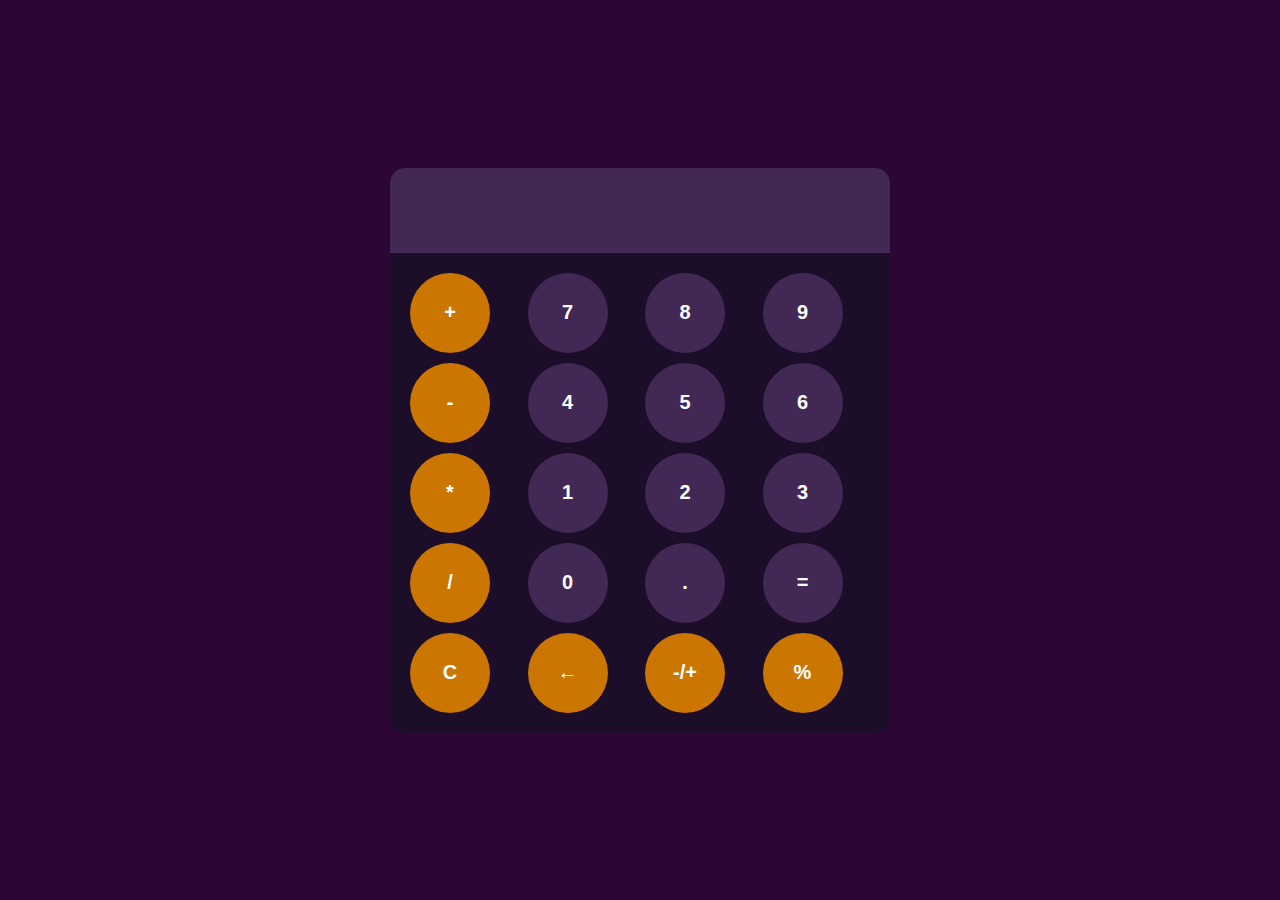
<file: index.html>
<!DOCTYPE html>
<html lang="en">
    <head>
        <meta charset="UTF-8">
        <meta name="viewport" content="width=device-width, initial-scale=1.0">
            <title>Document </title>
            <link rel="stylesheet" href="styles.css">
    </head>
    <body> 
        <div id="calculator">
            <input id="display" readonly>
            <div id="keys">
                <button onclick="appendToDisplay('+')" class="operator-btn">+</button>
                <button onclick="appendToDisplay('7')">7</button>
                <button onclick="appendToDisplay('8')">8</button>   
                <button onclick="appendToDisplay('9')">9</button>
                <button onclick="appendToDisplay('-')"class="operator-btn">-</button>
                <button onclick="appendToDisplay('4')">4</button>
                <button onclick="appendToDisplay('5')">5</button>
                <button onclick="appendToDisplay('6')">6</button>
                <button onclick="appendToDisplay('*')"class="operator-btn">*</button>
                <button onclick="appendToDisplay('1')">1</button>
                <button onclick="appendToDisplay('2')">2</button>
                <button onclick="appendToDisplay('3')">3</button>
                <button onclick="appendToDisplay('/')"class="operator-btn">/</button>
                <button onclick="appendToDisplay('0')">0</button>
                <button onclick="appendToDisplay('.')">.</button>
                <button onclick="calculateResult()">=</button>
                <button onclick="clearDisplay()"class="operator-btn">C</button>
                <button onclick="backspace()"class="operator-btn">←</button>
                <button onclick="toggleValue()"class="operator-btn">-/+</button>
                <button onclick="appendToDisplay('%')"class="operator-btn">%</button>
                
            </div>
            
        <script src="index.js"></script>
    </body>
</html>
</file>
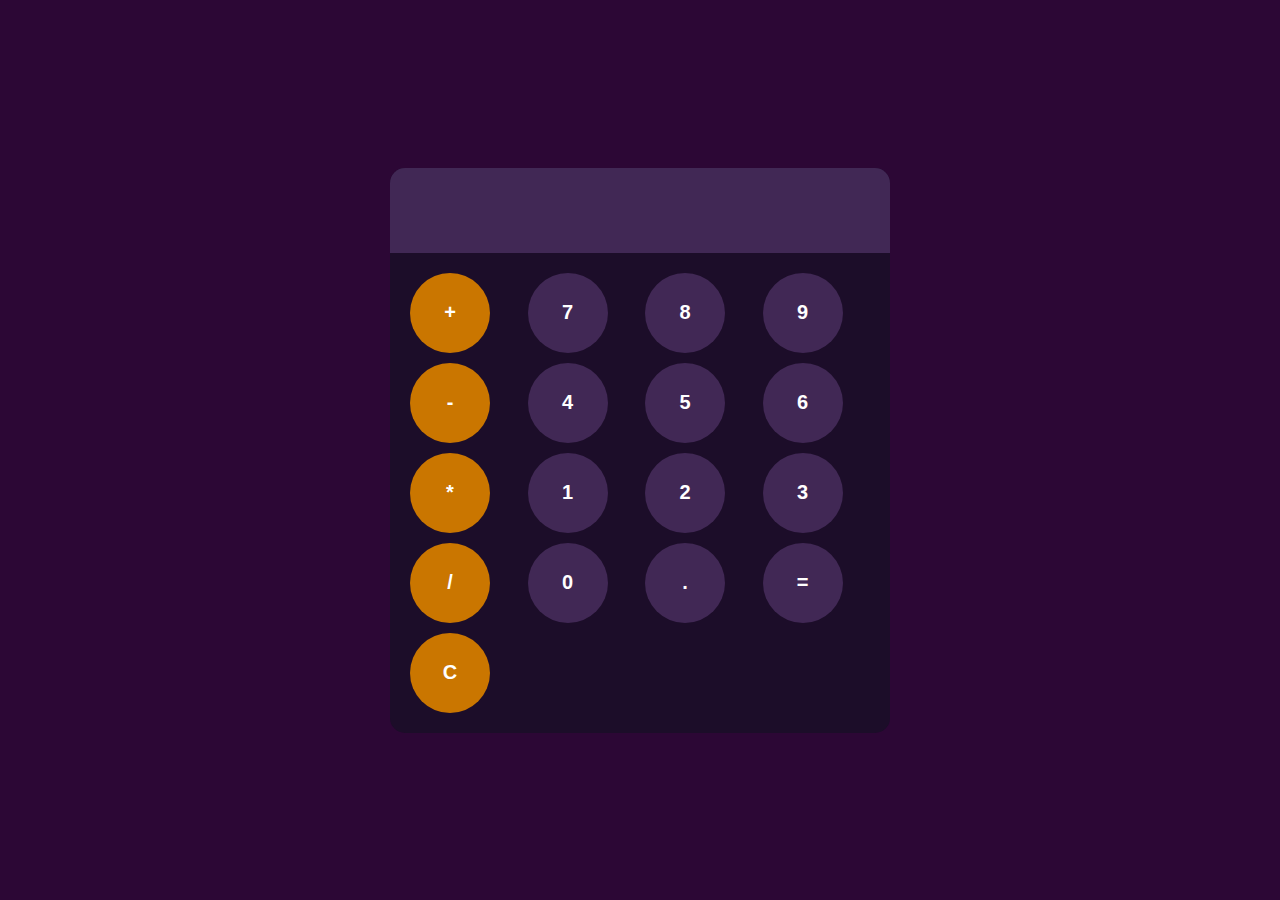
<file: Calculator/index.html>
<!DOCTYPE html>
<html lang="en">
    <head>
        <meta charset="UTF-8">
        <meta name="viewport" content="width=device-width, initial-scale=1.0">
            <title>Document </title>
            <link rel="stylesheet" href="styles.css">
    </head>
    <body> 
        <div id="calculator">
            <input id="display" readonly>
            <div id="keys">
                <button onclick="appendToDisplay('+')" class="operator-btn">+</button>
                <button onclick="appendToDisplay('7')">7</button>
                <button onclick="appendToDisplay('8')">8</button>   
                <button onclick="appendToDisplay('9')">9</button>
                <button onclick="appendToDisplay('-')"class="operator-btn">-</button>
                <button onclick="appendToDisplay('4')">4</button>
                <button onclick="appendToDisplay('5')">5</button>
                <button onclick="appendToDisplay('6')">6</button>
                <button onclick="appendToDisplay('*')"class="operator-btn">*</button>
                <button onclick="appendToDisplay('1')">1</button>
                <button onclick="appendToDisplay('2')">2</button>
                <button onclick="appendToDisplay('3')">3</button>
                <button onclick="appendToDisplay('/')"class="operator-btn">/</button>
                <button onclick="appendToDisplay('0')">0</button>
                <button onclick="appendToDisplay('.')">.</button>
                <button onclick="calculateResult()">=</button>
                <button onclick="clearDisplay()"class="operator-btn">C</button>
                
            </div>
            
        <script src="index.js"></script>
    </body>
</html>
</file>
<file: styles.css>
body{
    margin:0;
    display:flex;
    justify-content: center;
    align-items: center;
    height: 100vh;
    background-color: #2c0735;
}
#calculator{
    font-family: Arial, san-serif;
    background-color: #1c0d29;
    border-radius: 15px;
    max-width: 500px;
    overflow: hidden;

}
#display{
    width: 100%;
    background-color: #412855;
    color: white;
    font-size: 40px;
    text-align: left;
    border: none;
    padding: 20px;
}
#keys{
    display:grid;
    grid-template-columns: repeat(4, 1fr);
    gap: 10px;
    padding: 20px;
}
button{
    width: 80px;
    height: 80px;
    border-radius: 50px;
    border: none;
    background-color: #412855;
    color: white;
    font-size: 20px;
    font-weight: bold;
    cursor: pointer;

}
button:hover{
    background-color: #5e3a6a;
}
button:active{
    background-color: #7b4d7f;
}
.operator-btn{
    background-color: #ca7600;
}
.operator-btn:hover{
    background-color: #e68a00;
}
.operator-btn:active{
    background-color: #ff9d1a;
}
</file>
<file: Calculator/styles.css>
body{
    margin:0;
    display:flex;
    justify-content: center;
    align-items: center;
    height: 100vh;
    background-color: #2c0735;
}
#calculator{
    font-family: Arial, san-serif;
    background-color: #1c0d29;
    border-radius: 15px;
    max-width: 500px;
    overflow: hidden;

}
#display{
    width: 100%;
    background-color: #412855;
    color: white;
    font-size: 40px;
    text-align: left;
    border: none;
    padding: 20px;
}
#keys{
    display:grid;
    grid-template-columns: repeat(4, 1fr);
    gap: 10px;
    padding: 20px;
}
button{
    width: 80px;
    height: 80px;
    border-radius: 50px;
    border: none;
    background-color: #412855;
    color: white;
    font-size: 20px;
    font-weight: bold;
    cursor: pointer;

}
button:hover{
    background-color: #5e3a6a;
}
button:active{
    background-color: #7b4d7f;
}
.operator-btn{
    background-color: #ca7600;
}
.operator-btn:hover{
    background-color: #e68a00;
}
.operator-btn:active{
    background-color: #ff9d1a;
}
</file>
